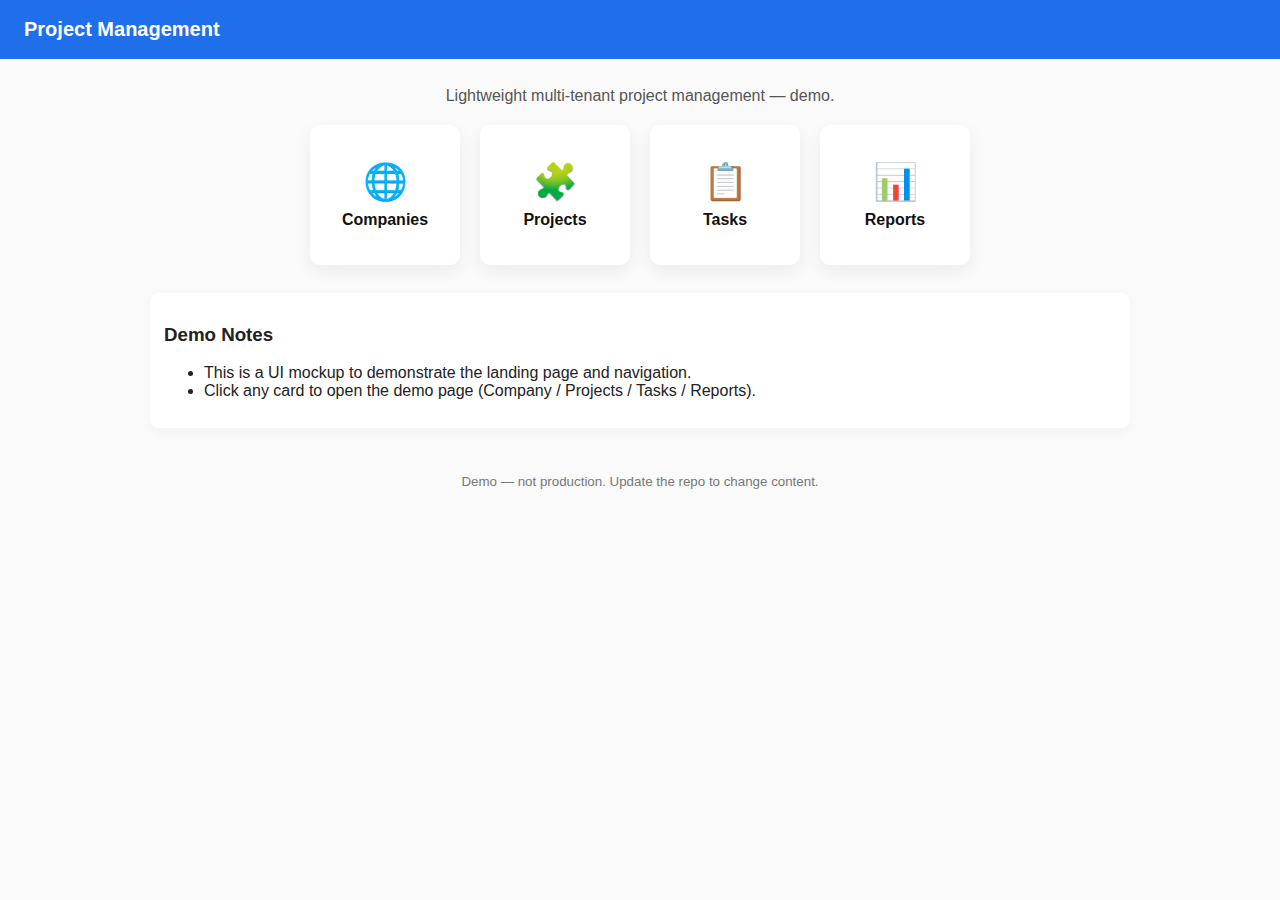
<file: templates/index.html>
<!doctype html>
<html>
<head>
  <meta charset="utf-8">
  <title>Project Management — Demo</title>
  <link rel="stylesheet" href="/static/css/style.css">
</head>
<body>
  <header class="topbar">
    <h1>Project Management</h1>
  </header>

  <main class="container">
    <p class="lead">Lightweight multi-tenant project management — demo.</p>

    <div class="grid">
      <a class="card" href="/company">
        <div class="icon">🌐</div>
        <div class="label">Companies</div>
      </a>

      <a class="card" href="/projects">
        <div class="icon">🧩</div>
        <div class="label">Projects</div>
      </a>

      <a class="card" href="/tasks">
        <div class="icon">📋</div>
        <div class="label">Tasks</div>
      </a>

      <a class="card" href="/reports">
        <div class="icon">📊</div>
        <div class="label">Reports</div>
      </a>
    </div>

    <section class="notes">
      <h3>Demo Notes</h3>
      <ul>
        <li>This is a UI mockup to demonstrate the landing page and navigation.</li>
        <li>Click any card to open the demo page (Company / Projects / Tasks / Reports).</li>
      </ul>
    </section>
  </main>

  <footer class="footer">
    <small>Demo — not production. Update the repo to change content.</small>
  </footer>
</body>
</html>
</file>
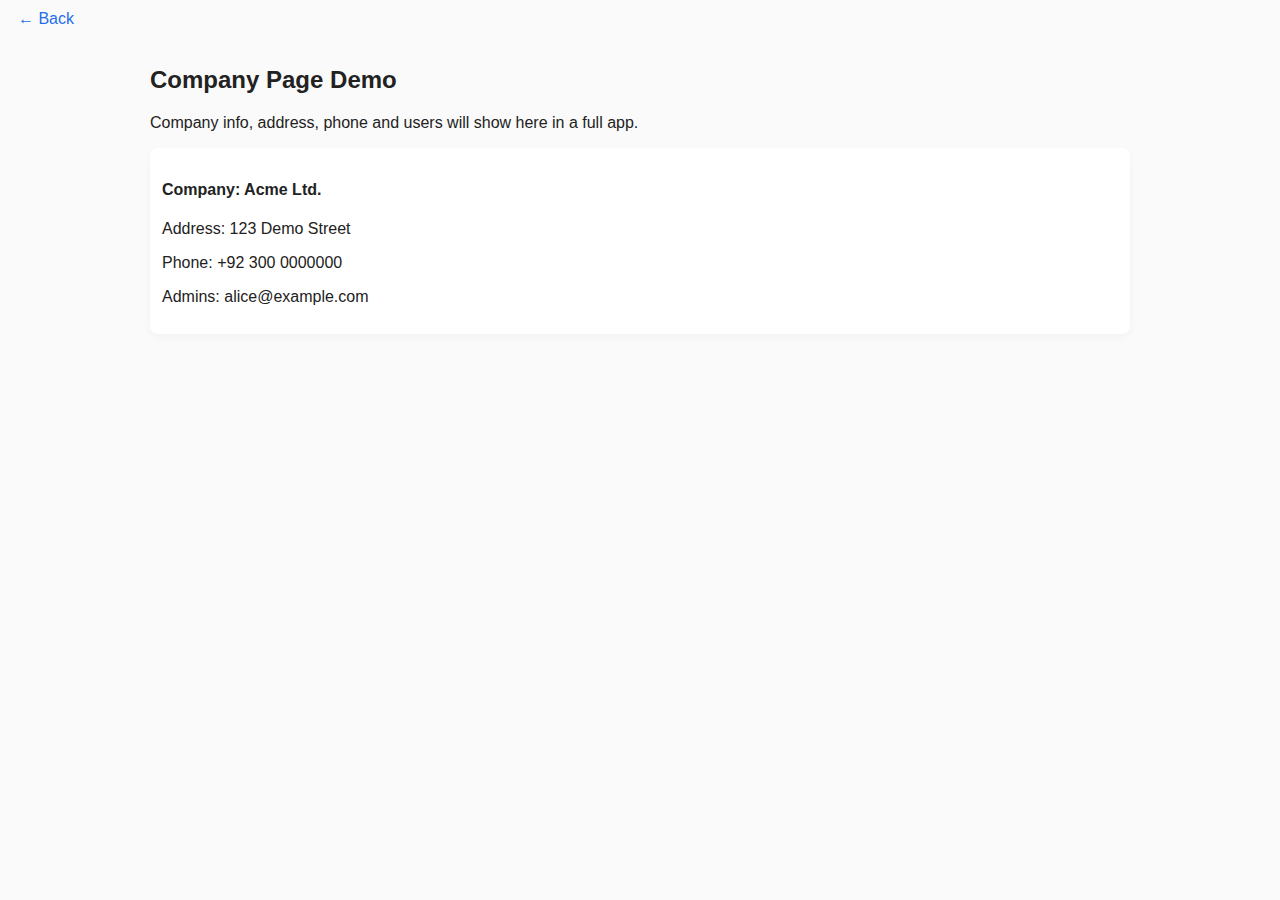
<file: templates/company.html>
<!doctype html>
<html>
<head>
  <meta charset="utf-8">
  <title>Companies — Demo</title>
  <link rel="stylesheet" href="/static/css/style.css">
</head>
<body>
  <a class="back" href="/">← Back</a>
  <main class="container page">
    <h2>Company Page Demo</h2>
    <p>Company info, address, phone and users will show here in a full app.</p>

    <div class="sample-box">
      <h4>Company: Acme Ltd.</h4>
      <p>Address: 123 Demo Street</p>
      <p>Phone: +92 300 0000000</p>
      <p>Admins: alice@example.com</p>
    </div>
  </main>
</body>
</html>
</file>
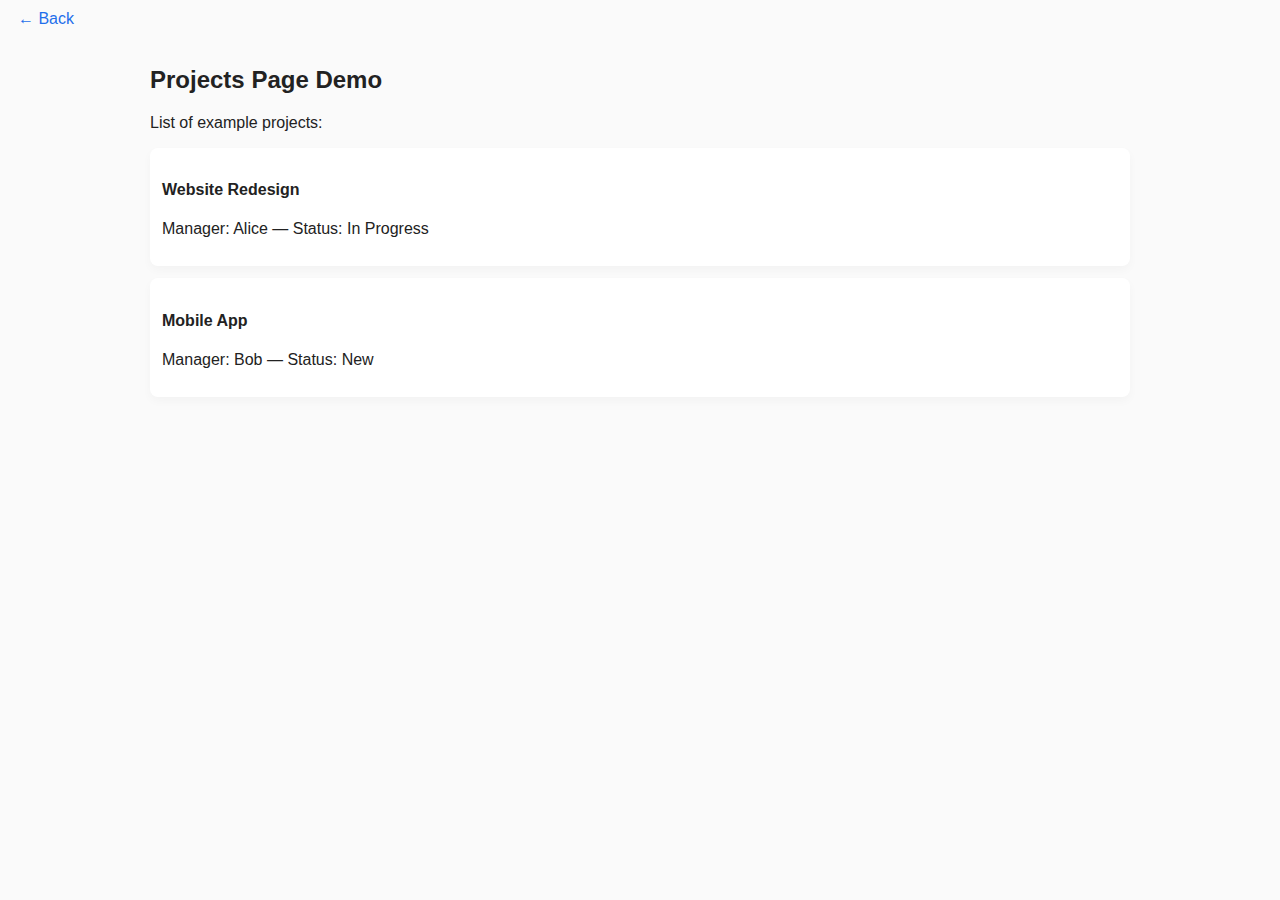
<file: templates/projects.html>
<!doctype html>
<html>
<head>
  <meta charset="utf-8">
  <title>Projects — Demo</title>
  <link rel="stylesheet" href="/static/css/style.css">
</head>
<body>
  <a class="back" href="/">← Back</a>
  <main class="container page">
    <h2>Projects Page Demo</h2>
    <p>List of example projects:</p>

    <div class="list">
      <div class="item">
        <h4>Website Redesign</h4>
        <p>Manager: Alice — Status: In Progress</p>
      </div>
      <div class="item">
        <h4>Mobile App</h4>
        <p>Manager: Bob — Status: New</p>
      </div>
    </div>
  </main>
</body>
</html>
</file>
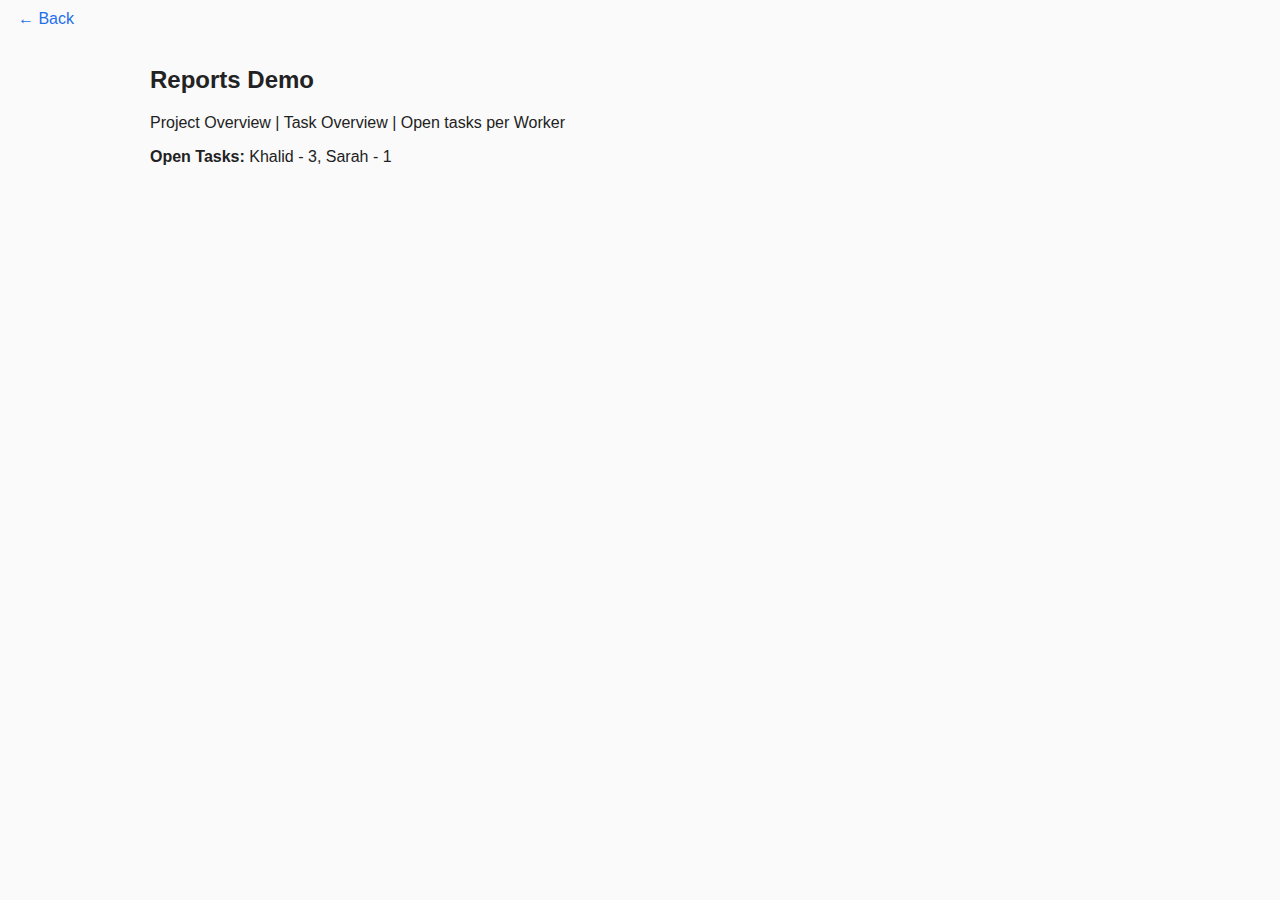
<file: templates/reports.html>
<!doctype html>
<html>
<head>
  <meta charset="utf-8">
  <title>Reports — Demo</title>
  <link rel="stylesheet" href="/static/css/style.css">
</head>
<body>
  <a class="back" href="/">← Back</a>
  <main class="container page">
    <h2>Reports Demo</h2>
    <p>Project Overview | Task Overview | Open tasks per Worker</p>

    <div class="report-box">
      <p><strong>Open Tasks:</strong> Khalid - 3, Sarah - 1</p>
    </div>
  </main>
</body>
</html>
</file>
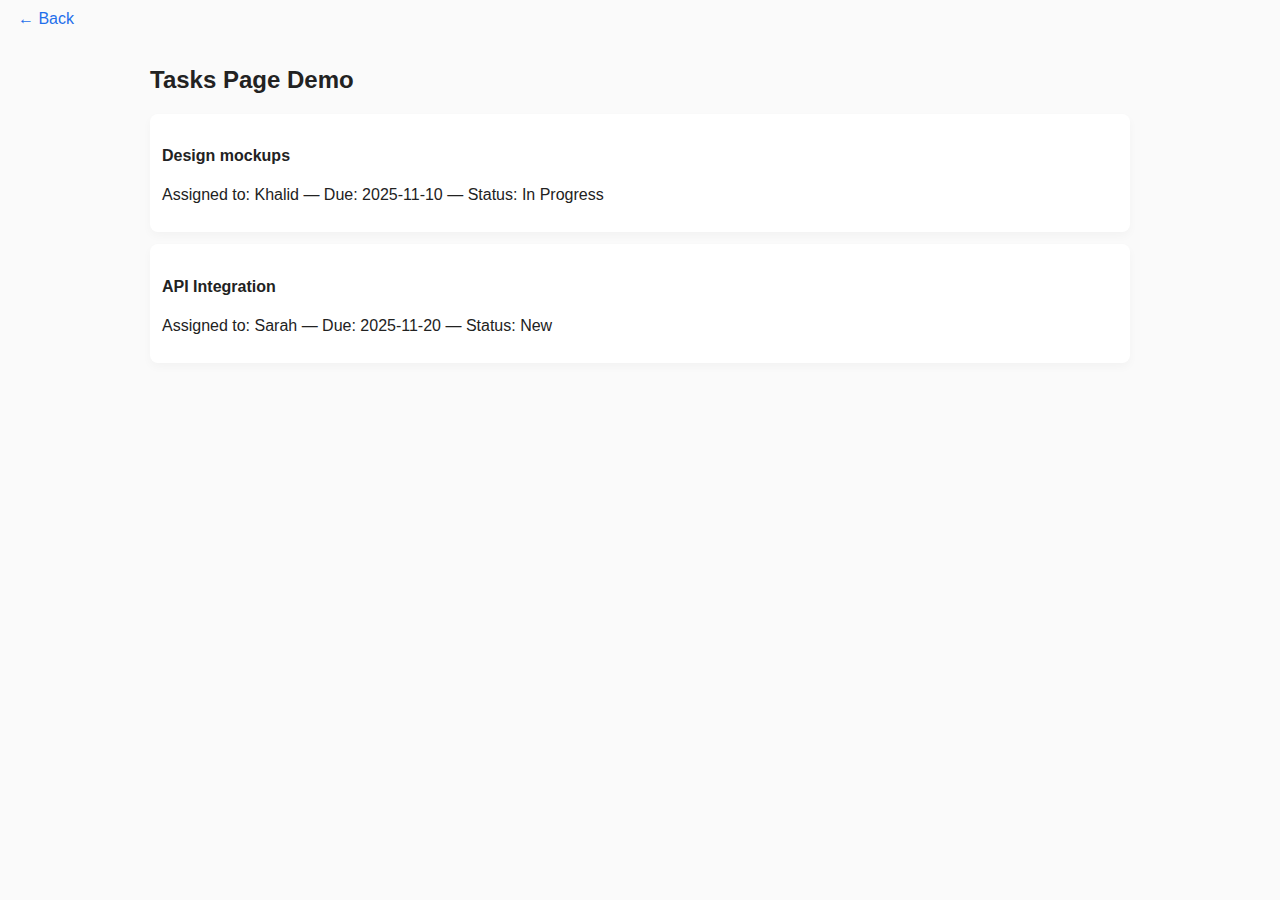
<file: templates/tasks.html>
<!doctype html>
<html>
<head>
  <meta charset="utf-8">
  <title>Tasks — Demo</title>
  <link rel="stylesheet" href="/static/css/style.css">
</head>
<body>
  <a class="back" href="/">← Back</a>
  <main class="container page">
    <h2>Tasks Page Demo</h2>
    <div class="list">
      <div class="item">
        <h4>Design mockups</h4>
        <p>Assigned to: Khalid — Due: 2025-11-10 — Status: In Progress</p>
      </div>
      <div class="item">
        <h4>API Integration</h4>
        <p>Assigned to: Sarah — Due: 2025-11-20 — Status: New</p>
      </div>
    </div>
  </main>
</body>
</html>
</file>
<file: static/css/style.css>
body { font-family: Inter, Arial, sans-serif; margin:0; color:#222; background:#fafafa }
.topbar { background:#1f6feb; color:white; padding:18px 24px }
.topbar h1 { margin:0; font-size:20px }
.container { max-width:980px; margin:28px auto; padding:0 18px }
.lead { color:#555; margin-bottom:18px; text-align:center }
.grid { display:flex; gap:20px; justify-content:center; flex-wrap:wrap; margin:20px 0 }
.card { width:150px; height:140px; background:white; border-radius:10px; box-shadow:0 6px 18px rgba(12,20,40,0.06); display:flex; flex-direction:column; align-items:center; justify-content:center; text-decoration:none; color:#111 }
.card:hover { transform: translateY(-4px) }
.icon { font-size:36px }
.label { margin-top:8px; font-weight:600 }
.notes { margin-top:28px; background:#fff; padding:12px 14px; border-radius:8px; box-shadow:0 4px 12px rgba(12,20,40,0.04) }
.footer { text-align:center; padding:16px; color:#777 }
.back { display:inline-block; margin:10px 18px; text-decoration:none; color:#1f6feb }
.page .list { margin-top:12px }
.item { background:#fff; padding:12px; border-radius:8px; margin-bottom:12px; box-shadow:0 4px 10px rgba(0,0,0,0.03) }
.sample-box { background:#fff; padding:12px; border-radius:8px; box-shadow:0 4px 10px rgba(0,0,0,0.03) }
</file>
